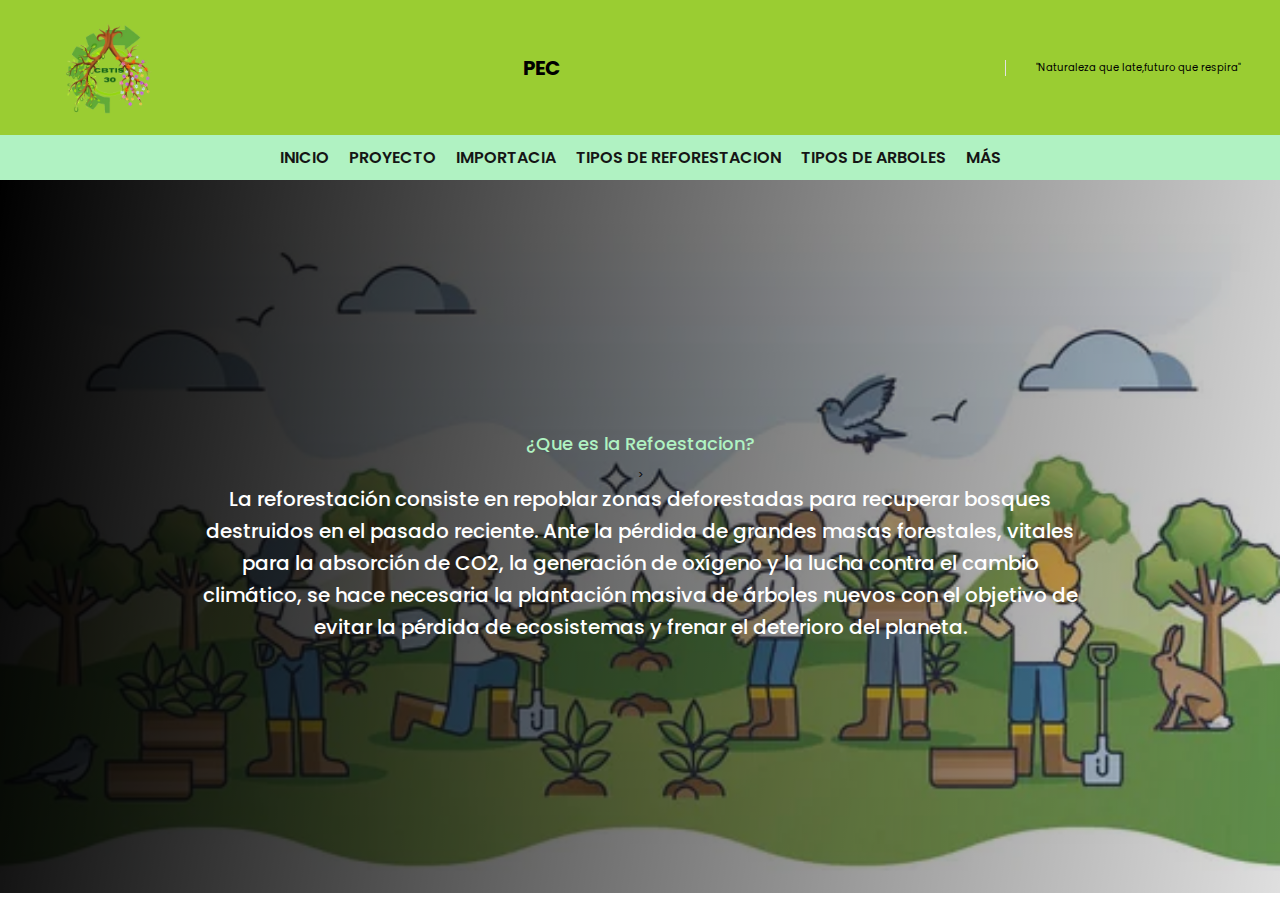
<file: index.html>
<!DOCTYPE html>
<html lang="en">
	<head>
		<meta charset="UTF-8" />
		<meta http-equiv="X-UA-Compatible" content="IE=edge" />
		<meta
			name="viewport"
			content="width=device-width, initial-scale=1.0"
		/>
		<title>PEC</title>
		<link rel="stylesheet" href="re1.css" />
	</head>
	<body>
		<header>
			<div class="container-hero">
				<div class="container hero">
					<div class="customer-support">
						<i class="fa-solid fa-headset"></i>
						<div class="content-customer-support">
							<img src="log.jpg" alt="Logo de la empresa" class="logo">

						</div>
					</div>

					<div class="container-logo">
						<i class="fa-solid fa-mug-hot"></i>
						<h1 class="logo">PEC</h1>
					</div>

					<div class="container-user">
						<i class="fa-solid fa-user"></i>
						<i class="fa-solid fa-basket-shopping"></i>
						<div class="content-shopping-cart">
							<span class="text">"Naturaleza que late,futuro que respira"</span>
						</div>
					</div>
				</div>
			</div>

			<div class="container-navbar">
				<nav class="navbar container">
					<i class="fa-solid fa-bars"></i>
					 <ul class="nav-menu">
						<li><a href="index.html">Inicio</a></li>
						<li><a href="res2.html">Proyecto</a></li>
						<li><a href="re4.html">Importacia</a></li>
						<li><a href="re5.html">Tipos de Reforestacion</a></li>
						<li><a href="res3.html">Tipos de arboles</a></li>
						<li><a href="re6.html">Más</a></li>
					</ul>

					<form class="search-form">
						
					</form>
				</nav>
			</div>
		</header>
		<section class="banner">
			<div class="content-banner">
				<p>¿Que es la Refoestacion?</p>>
				<h2>  La reforestación consiste en repoblar zonas deforestadas para recuperar bosques destruidos en el pasado reciente. Ante la pérdida de grandes masas forestales, vitales para la absorción de CO2, la generación de oxígeno y la lucha contra el cambio climático, se hace necesaria la plantación masiva de árboles nuevos con el objetivo de evitar la pérdida de ecosistemas y frenar el deterioro del planeta.<br /></h2>
			</div>
		</section>

	</body>
</html>
</file>
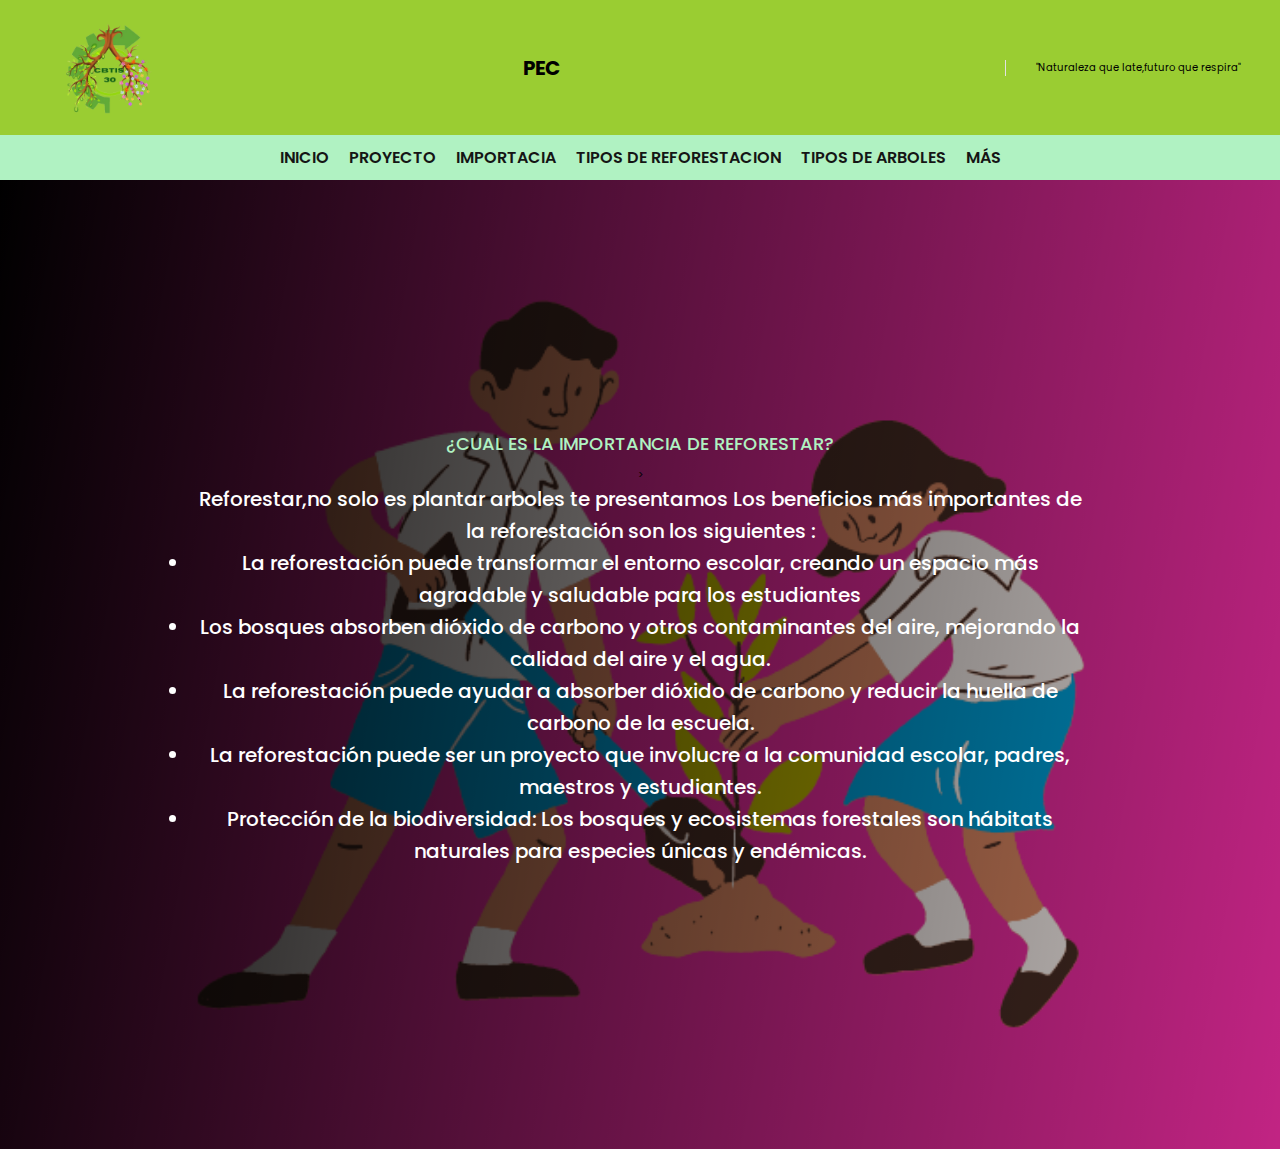
<file: re4.html>
<!DOCTYPE html>
<html lang="en">
	<head>
		<meta charset="UTF-8" />
		<meta http-equiv="X-UA-Compatible" content="IE=edge" />
		<meta
			name="viewport"
			content="width=device-width, initial-scale=1.0"
		/>
		<title>PEC</title>
		<link rel="stylesheet" href="re2.css" />
	</head>
	<body>
		<header>
			<div class="container-hero">
				<div class="container hero">
					<div class="customer-support">
						<i class="fa-solid fa-headset"></i>
						<div class="content-customer-support">
							<img src="log.jpg" alt="Logo de la empresa" class="logo">

						</div>
					</div>

					<div class="container-logo">
						<i class="fa-solid fa-mug-hot"></i>
						<h1 class="logo">PEC</h1>
					</div>

					<div class="container-user">
						<i class="fa-solid fa-user"></i>
						<i class="fa-solid fa-basket-shopping"></i>
						<div class="content-shopping-cart">
							<span class="text">"Naturaleza que late,futuro que respira"</span>
						</div>
					</div>
				</div>
			</div>

			<div class="container-navbar">
				<nav class="navbar container">
					<i class="fa-solid fa-bars"></i>
					 <ul class="nav-menu">
						<li><a href="index.html">Inicio</a></li>
						<li><a href="res2.html">Proyecto</a></li>
						<li><a href="re4.html">Importacia</a></li>
						<li><a href="re5.html">Tipos de Reforestacion</a></li>
						<li><a href="res3.html">Tipos de arboles</a></li>
						<li><a href="re6.html">Más</a></li>
					</ul>

					<form class="search-form">
						
					</form>
				</nav>
			</div>
		</header>
		<section class="banner">
			<div class="content-banner">
				<p>¿CUAL ES LA IMPORTANCIA DE REFORESTAR?</p>>
				<h2>     Reforestar,no solo es plantar arboles te presentamos
                          Los beneficios más importantes de la reforestación son los siguientes :
                       <li>La reforestación puede transformar el entorno escolar, creando un espacio más agradable y saludable para los estudiantes
                  </li> 
                     <li> Los bosques absorben dióxido de carbono y otros contaminantes del aire, mejorando la calidad del aire y el agua.</li>
                      <li> 
                          La reforestación puede ayudar a absorber dióxido de carbono y reducir la huella de carbono de la escuela. 
                      </li> 
                      <li> La reforestación puede ser un proyecto que involucre a la comunidad escolar, padres, maestros y estudiantes.</li>
                     <li> 
                        Protección de la biodiversidad: Los bosques y ecosistemas forestales son hábitats naturales para especies únicas y endémicas.
                    </li> <br /></h2>
			</div>
		</section>

	</body>
</html>
</file>
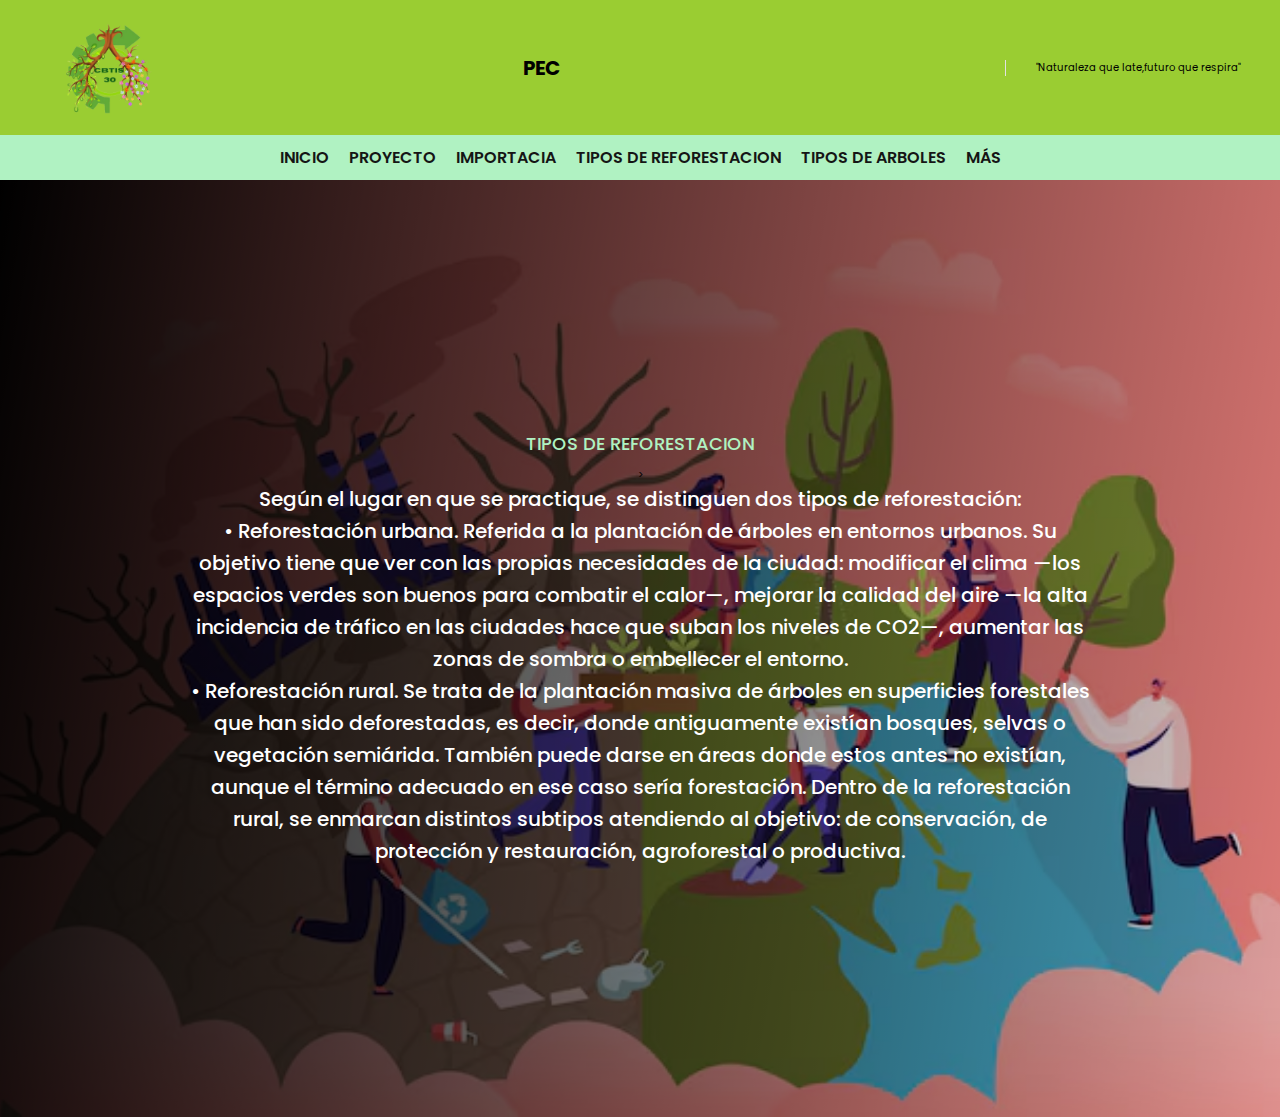
<file: re5.html>
<!DOCTYPE html>
<html lang="en">
	<head>
		<meta charset="UTF-8" />
		<meta http-equiv="X-UA-Compatible" content="IE=edge" />
		<meta
			name="viewport"
			content="width=device-width, initial-scale=1.0"
		/>
		<title>PEC</title>
		<link rel="stylesheet" href="re5.css" />
	</head>
	<body>
		<header>
			<div class="container-hero">
				<div class="container hero">
					<div class="customer-support">
						<i class="fa-solid fa-headset"></i>
						<div class="content-customer-support">
							<img src="log.jpg" alt="Logo de la empresa" class="logo">

						</div>
					</div>

					<div class="container-logo">
						<i class="fa-solid fa-mug-hot"></i>
						<h1 class="logo">PEC</h1>
					</div>

					<div class="container-user">
						<i class="fa-solid fa-user"></i>
						<i class="fa-solid fa-basket-shopping"></i>
						<div class="content-shopping-cart">
							<span class="text">"Naturaleza que late,futuro que respira"</span>
						</div>
					</div>
				</div>
			</div>

			<div class="container-navbar">
				<nav class="navbar container">
					<i class="fa-solid fa-bars"></i>
				 <ul class="nav-menu">
						<li><a href="index.html">Inicio</a></li>
						<li><a href="res2.html">Proyecto</a></li>
						<li><a href="re4.html">Importacia</a></li>
						<li><a href="re5.html">Tipos de Reforestacion</a></li>
						<li><a href="res3.html">Tipos de arboles</a></li>
						<li><a href="re6.html">Más</a></li>
					</ul>

					<form class="search-form">
						
					</form>
				</nav>
			</div>
		</header>
		<section class="banner">
			<div class="content-banner">
				<p>TIPOS DE REFORESTACION</p>>
				<h2>     Según el lugar en que se practique, se distinguen dos tipos de reforestación:<br>
•	Reforestación urbana. Referida a la plantación de árboles en entornos urbanos. Su objetivo tiene que ver con las propias necesidades de la ciudad: modificar el clima —los espacios verdes son buenos para combatir el calor—, mejorar la calidad del aire —la alta incidencia de tráfico en las ciudades hace que suban los niveles de CO2—, aumentar las zonas de sombra o embellecer el entorno.<br>
•	Reforestación rural. Se trata de la plantación masiva de árboles en superficies forestales que han sido deforestadas, es decir, donde antiguamente existían bosques, selvas o vegetación semiárida. También puede darse en áreas donde estos antes no existían, aunque el término adecuado en ese caso sería forestación. Dentro de la reforestación rural, se enmarcan distintos subtipos atendiendo al objetivo: de conservación, de protección y restauración, agroforestal o productiva.

                <br /></h2>
			</div>
		</section>

	</body>
</html>
</file>
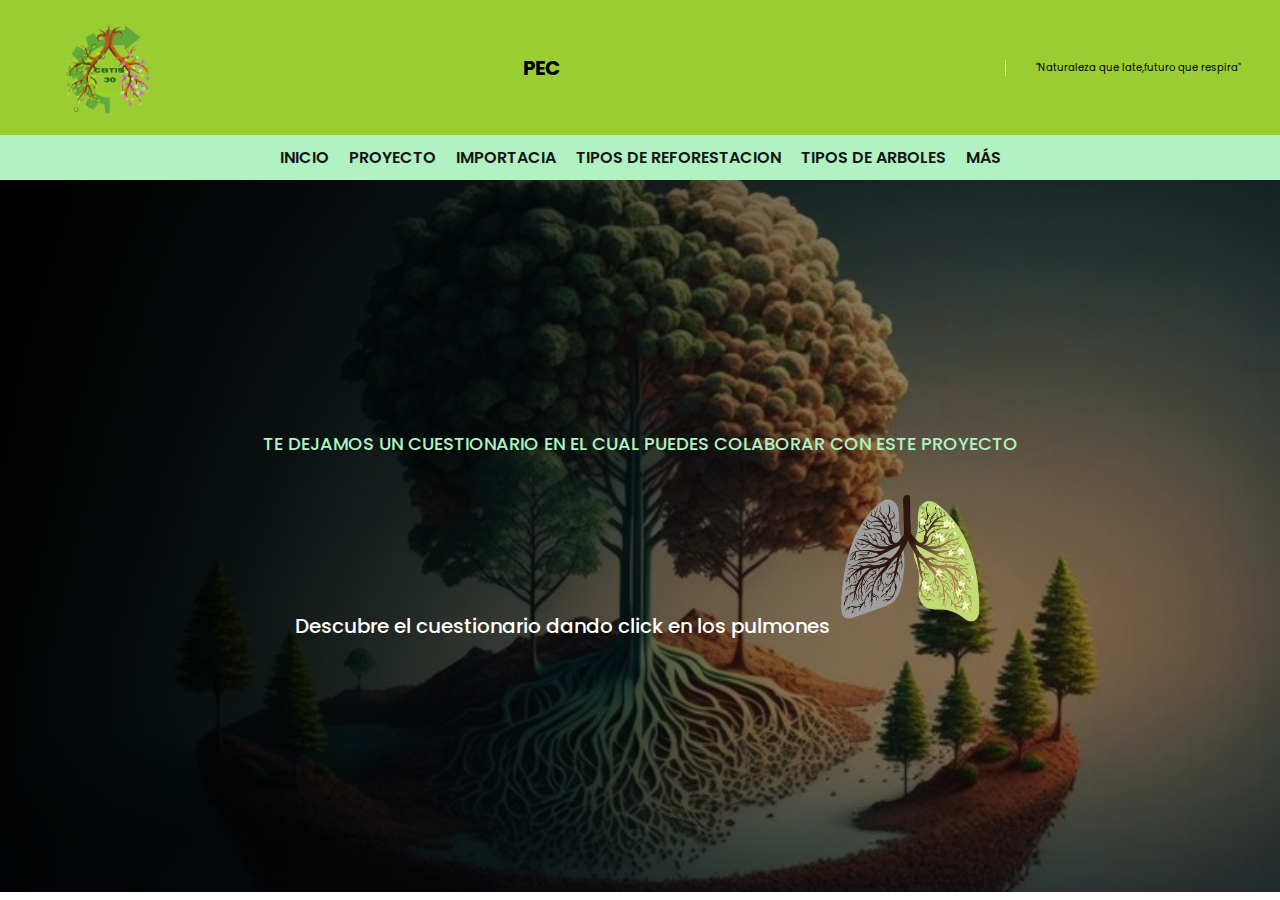
<file: re6.html>
<!DOCTYPE html>
<html lang="en">
	<head>
		<meta charset="UTF-8" />
		<meta http-equiv="X-UA-Compatible" content="IE=edge" />
		<meta
			name="viewport"
			content="width=device-width, initial-scale=1.0"
		/>
		<title>PEC</title>
		<link rel="stylesheet" href="re6.css" />
	</head>
	<body>
		<header>
			<div class="container-hero">
				<div class="container hero">
					<div class="customer-support">
						<i class="fa-solid fa-headset"></i>
						<div class="content-customer-support">
							<img src="log.jpg" alt="Logo de la empresa" class="logo">

						</div>
					</div>

					<div class="container-logo">
						<i class="fa-solid fa-mug-hot"></i>
						<h1 class="logo">PEC</h1>
					</div>

					<div class="container-user">
						<i class="fa-solid fa-user"></i>
						<i class="fa-solid fa-basket-shopping"></i>
						<div class="content-shopping-cart">
							<span class="text">"Naturaleza que late,futuro que respira"</span>
						</div>
					</div>
				</div>
			</div>

			<div class="container-navbar">
				<nav class="navbar container">
					<i class="fa-solid fa-bars"></i>
				 <ul class="nav-menu">
						<li><a href="index.html">Inicio</a></li>
						<li><a href="res2.html">Proyecto</a></li>
						<li><a href="re4.html">Importacia</a></li>
						<li><a href="re5.html">Tipos de Reforestacion</a></li>
						<li><a href="res3.html">Tipos de arboles</a></li>
						<li><a href="re6.html">Más</a></li>
					</ul>

					<form class="search-form">
						
					</form>
				</nav>
			</div>
		</header>
		<section class="banner">
			<div class="content-banner">
				<p>TE DEJAMOS UN CUESTIONARIO EN EL CUAL PUEDES COLABORAR CON ESTE PROYECTO</p>>
				<h2>     Descubre el cuestionario dando click en los pulmones
<a href="https://forms.gle/sZMBemkV2KTQpBrm8" target="_blank"><img src="mone.jpg"widht="200"height="150"></a>
                <br /></h2>
			</div>
		</section>

	</body>
</html>
</file>
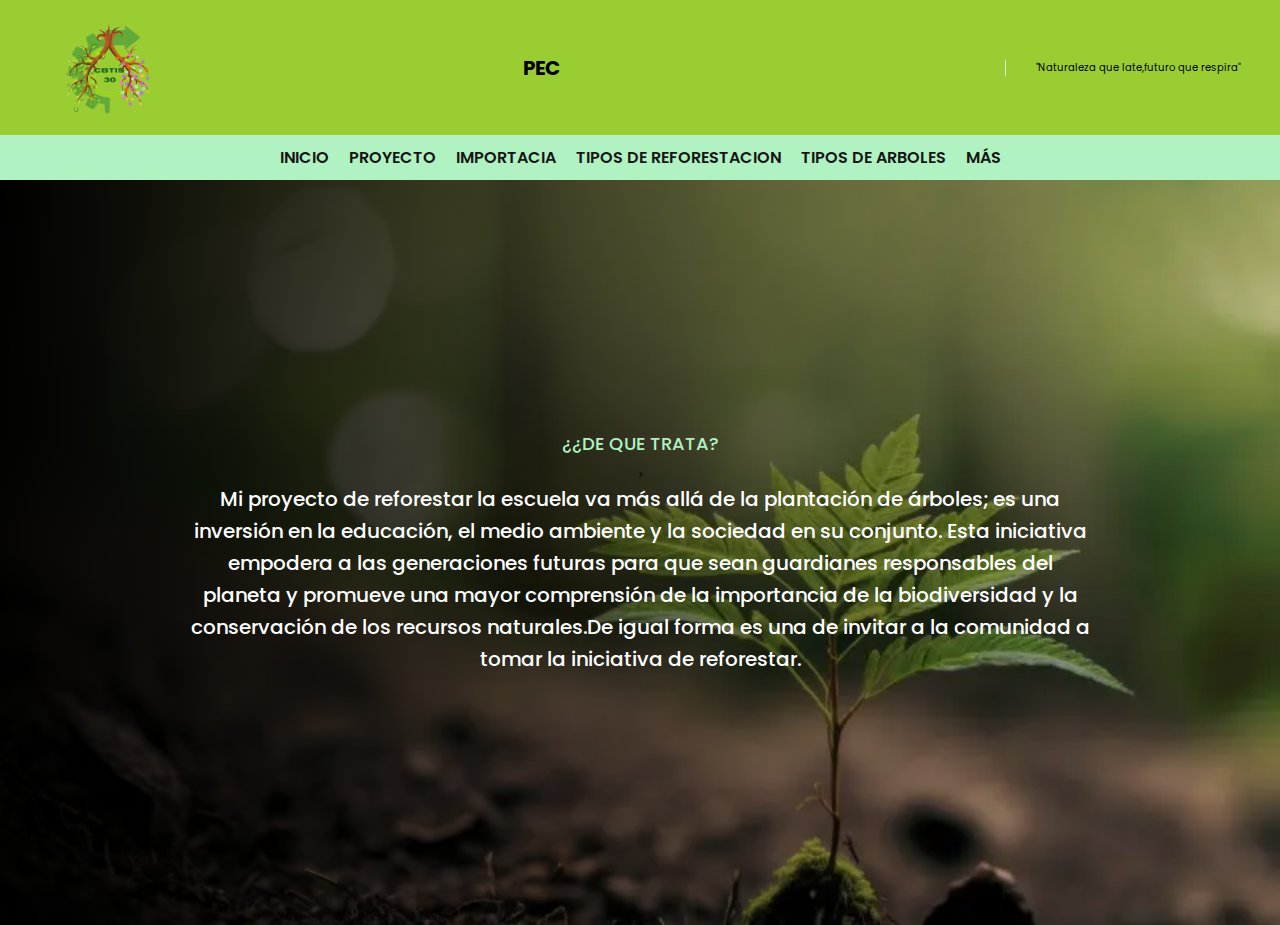
<file: res2.html>
<!DOCTYPE html>
<html lang="en">
	<head>
		<meta charset="UTF-8" />
		<meta http-equiv="X-UA-Compatible" content="IE=edge" />
		<meta
			name="viewport"
			content="width=device-width, initial-scale=1.0"
		/>
		<title>PEC</title>
		<link rel="stylesheet" href="res4.css" />
	</head>
	<body>
		<header>
			<div class="container-hero">
				<div class="container hero">
					<div class="customer-support">
						<i class="fa-solid fa-headset"></i>
						<div class="content-customer-support">
							<img src="log.jpg" alt="Logo de la empresa" class="logo">

						</div>
					</div>

					<div class="container-logo">
						<i class="fa-solid fa-mug-hot"></i>
						<h1 class="logo">PEC</h1>
					</div>

					<div class="container-user">
						<i class="fa-solid fa-user"></i>
						<i class="fa-solid fa-basket-shopping"></i>
						<div class="content-shopping-cart">
							<span class="text">"Naturaleza que late,futuro que respira"</span>
						</div>
					</div>
				</div>
			</div>

			<div class="container-navbar">
				<nav class="navbar container">
					<i class="fa-solid fa-bars"></i>
					 <ul class="nav-menu">
						<li><a href="index.html">Inicio</a></li>
						<li><a href="res2.html">Proyecto</a></li>
						<li><a href="re4.html">Importacia</a></li>
						<li><a href="re5.html">Tipos de Reforestacion</a></li>
						<li><a href="res3.html">Tipos de arboles</a></li>
						<li><a href="re6.html">Más</a></li>
					</ul>
					<form class="search-form">
						
					</form>
				</nav>
			</div>
		</header>
		<section class="banner">
			<div class="content-banner">
				<p>¿¿DE QUE TRATA?</p>>
				<h2> Mi proyecto de reforestar la escuela va más allá de la plantación de árboles; es una inversión en la educación, el medio ambiente y la sociedad en su conjunto. Esta iniciativa empodera a las generaciones futuras para que sean guardianes responsables del planeta y promueve una mayor comprensión de la importancia de la biodiversidad y la conservación de los recursos naturales.De igual forma es una de invitar a la comunidad a tomar la iniciativa de reforestar.<br /></h2>
			</div>
		</section>

	</body>
</html>
</file>
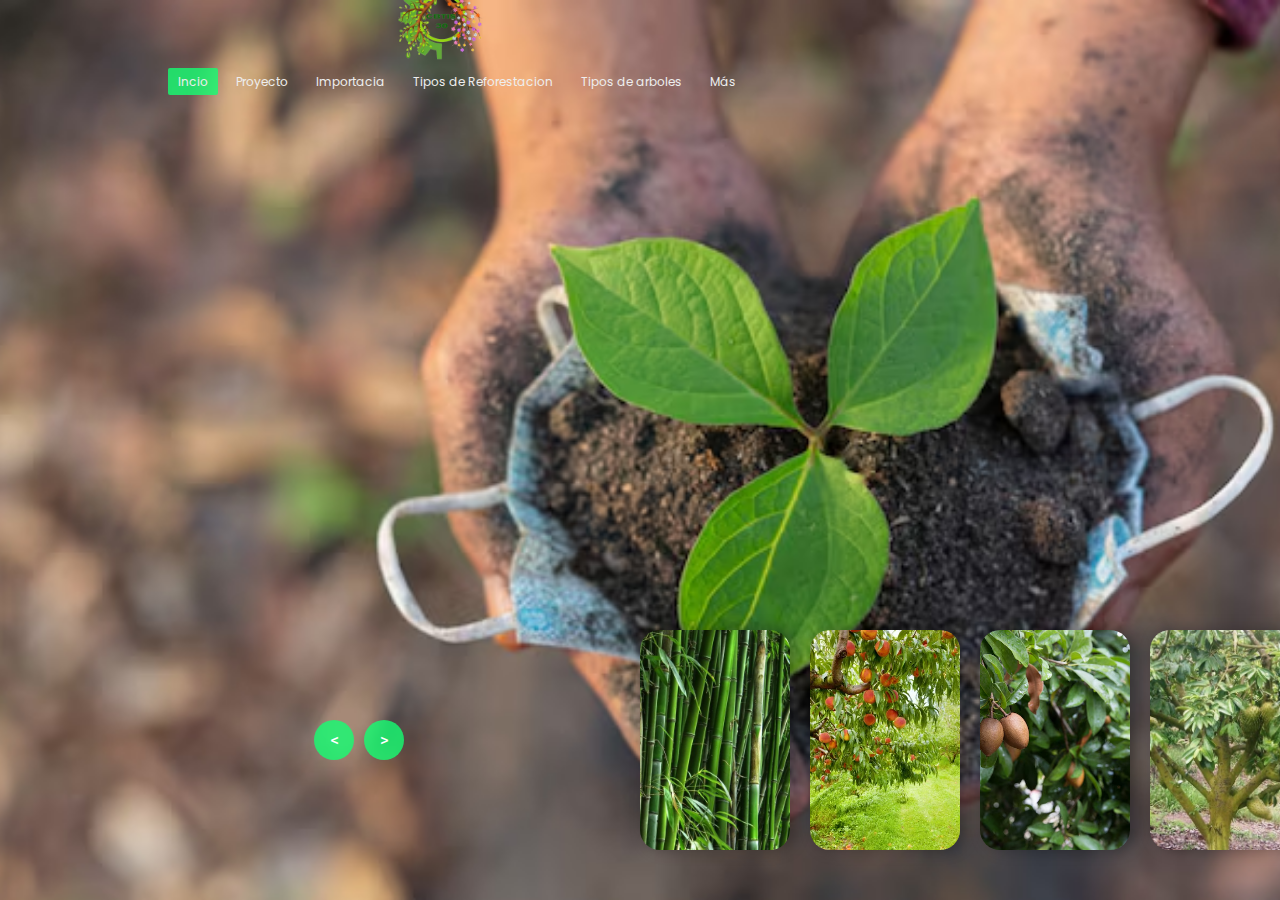
<file: res3.html>
<!DOCTYPE html>
<html lang="en">
<head>
    <meta charset="UTF-8">
    <meta name="viewport" content="width=device-width, initial-scale=1.0">
    <title>Image Slider</title>
    <link rel="stylesheet" href="res.css">
    <link rel="stylesheet" href="https://cdnjs.cloudflare.com/ajax/libs/font-awesome/6.0.0/css/all.min.css">
</head>
<body>

    <header>
        <div class="container-hero">
            <div class="hero">
                <div class="customer-support">
                    <i class="fa-solid fa-headset"></i>
                    <div class="content-customer-support">
                        <img src="log.jpg" alt="Company Logo" class="logo">
                    </div>
               
        </div>

        <nav>
          
          <ul class="nav-menu">
                       <a href="index.html"class="active">Incio</a>
                       <a href="res2.html">Proyecto</a>
                       <a href="re4.html">Importacia</a>
                       <a href="re5.html">Tipos de Reforestacion</a>
                        <a href="res3.html">Tipos de arboles</a>
                       <a href="re6.html">Más</a>
                    </ul>
        </nav>
    </header>


    
    <div class="slider">


        <div class="list">

            <div class="item">
                <img src="fon11.jpg" alt="">

                 <div class="content">
                    <div class="title">¿COMO REFORESTAR?</div>
                    <div class="description">
                       Es importante seleccionar especies de árboles que sean adecuadas para la zona y el clima de la escuela,es importante planificar el cuidado y mantenimiento de los árboles para asegurarse de que crezcan y prosperen.
                       Te presentraremos una lista de los tipos de arboles que pueden ser reforestados en nuestra escuela.
                    </div>
                    <div class="button">
                        
                    </div>
                </div>
            </div>

            <div class="item">
                <img src="picho.jpg" alt="">

                <div class="content">
                    <  <div class="title">LOS TIPOS DE ARBOLES SON:</div>
                    <div class="type">ARBOL DE PICHOCO</div>
                    <div class="description">
                      
                    </div>
                    <div class="button">
                     
                    </div>
                </div>
            </div>

            <div class="item">
                <img src="otat.jpg" alt="">

                <div class="content">
                   <div class="title">ARBOL DE OTATE </div>
                    <div class="type"></div>
                    <div class="description">
                    
                    </div>
                    <div class="button">
                        
                    </div>
                </div>
            </div>
            <div class="item">
                <img src="nar.jpg" alt="">

                <div class="content">
                    <div class="title"></div>
                    <div class="type">ARBOL DE NARANJAS</div>
                    <div class="description">
                    
                    
                    </div>
                    <div class="button">

                    </div>
                </div>
            </div>
             <div class="item">
                <img src="ras.jpg" alt="">

                <div class="content">
                    <div class="title">ARBOL DE DURAZNO</div>
                    <div class="type"></div>
                    <div class="description">
                    
                    
                    </div>
                    <div class="button">

                    </div>
                </div>
            </div>
             <div class="item">
                <img src="zap.jpg" alt="">

                <div class="content">
                    <div class="title"></div>
                    <div class="type">ARBOL DE SAPOTE</div>
                    <div class="description">
                    
                    
                    </div>
                    <div class="button">

                    </div>
                </div>
            </div>
             <div class="item">
                <img src="yaba.jpg" alt="">

                <div class="content">
                    <div class="title">ARBOL DE GUAYABA</div>
                    <div class="type"></div>
                    <div class="description">
                    
                    
                    </div>
                    <div class="button">

                    </div>
                </div>
            </div>
             <div class="item">
                <img src="non.jpg" alt="">

                <div class="content">
                    <div class="title">ARBOL DE ANONA</div>
                    <div class="type"></div>
                    <div class="description">
                    
                    
                    </div>
                    <div class="button">

                    </div>
                </div>
            </div>
            <div class="item">
                <img src="mand.jpg" alt="">

                <div class="content">
                    <div class="title">ARBOL DE MANDARINA</div>
                    <div class="type"></div>
                    <div class="description">
                    </div>
                    <div class="button">
                        
                    </div>
                </div>
            </div>

        </div>


        <div class="thumbnail">

            <div class="item">
                <img src="picho.jpg" alt="">
            </div>
            <div class="item">
                <img src="otat.jpg" alt="">
            </div>
            <div class="item">
                <img src="ras.jpg" alt="">
            </div>
            <div class="item">
                <img src="zap.jpg" alt="">
            </div>
             <div class="item">
                <img src="non.jpg" alt="">
            </div>
             <div class="item">
                <img src="mand.jpg" alt="">
            </div>
            

        </div>


        <div class="nextPrevArrows">
            <button class="prev"> < </button>
            <button class="next"> > </button>
        </div>


    </div>





    <script src="app.js"></script>
</body>
</html>
</file>
<file: re1.css>
@import url('https://fonts.googleapis.com/css2?family=Poppins:wght@300;400;500;600;700&display=swap');

:root {
    --primary-color: #b0f2c2;
    --background-color: YellowGreen ;
    --dark-color: #151515;
}

html {
    font-size: 62.5%;
    font-family: 'Poppins', sans-serif;
}

* {
    margin: 0;
    padding: 0;
    box-sizing: border-box;
}

/* ********************************** */
/*             UTILIDADES             */
/* ********************************** */
.container {
    max-width: 120rem;
    margin: 0 auto;
}

.heading-1 {
    text-align: center;
    font-weight: 500;
    font-size: 3rem;
}

/* ********************************** */
/*               HEADER               */
/* ********************************** */
.container-hero {
    background-color: var(--background-color);
}

.hero {
    display: flex;
    justify-content: space-between;
    align-items: center;
    padding: 2rem 0;
}

.customer-support {
    display: flex;
    align-items: center;
    gap: 2rem;
}

.customer-support i {
    font-size: 3.3rem;
}

.content-customer-support {
    display: flex;
    flex-direction: column;
}

.container-logo {
    display: flex;
    align-items: center;
    gap: 0.5rem;
}

.container-logo i {
    font-size: 3rem;
}

.container-user {
    display: flex;
    gap: 1rem;
    cursor: pointer;
}

.container-user .fa-user {
    font-size: 3rem;
    color: var(--primary-color);
    padding-right: 2.5rem;
    border-right: 1px solid #e2e2e2;
}

.container-user .fa-basket-shopping {
    font-size: 3rem;
    color: var(--primary-color);
    padding-left: 1rem;
}

.content-shopping-cart {
    display: flex;
    flex-direction: column;
}

/* ************* NAVBAR ************* */
.container-navbar {
    background-color: var(--primary-color);
}

.navbar {
    display: flex;
    justify-content: space-between;
    align-items: center;
    padding: 1rem 0;
}

.nav-menu {
    display: flex;
    gap: 2rem;
}

.nav-menu li {
    list-style: none;
}

.nav-menu a {
    text-decoration: none;
    font-size: 1.6rem;
    color: var(--dark-color);
    font-weight: 600;
    text-transform: uppercase;
    position: relative;
}

.nav-menu a::after {
    content: '';
    width: 1.5rem;
    height: 1px;
    background-color:green;
    position: absolute;
    bottom: -3px;
    left: 50%;
    transform: translate(-50%, 50%);
    opacity: 0;
    transition: all 0.3s ease;
}

.nav-menu a:hover::after {
    opacity: 1;
}

.nav-menu a:hover {
    color: #fff;
}

/* ********************************** */
/*               BANNER               */
/* ********************************** */
.banner {
    background-image: linear-gradient(100deg, #000000, #00000020), url('ni.jpg');
    min-height: 60vh;
    background-size: cover;
    background-position: center;
}

.content-banner {
    max-width: 90rem;
    margin: 0 auto;
    padding: 25rem 0;
    text-align: center;
}

.content-banner p {
    color: var(--primary-color);
    font-size: 1.8rem;
    margin-bottom: 1rem;
    font-weight: 500;
}

.content-banner h2 {
    color: #fff;
    font-size: 2rem;
    font-weight: 500;
    line-height: 1.6;
}

.logo {
    width: 95px;
    height: auto;
    display: block;
    margin: 0 auto;
}
</file>
<file: re2.css>
@import url('https://fonts.googleapis.com/css2?family=Poppins:wght@300;400;500;600;700&display=swap');

:root {
    --primary-color: #b0f2c2;
    --background-color: YellowGreen ;
    --dark-color: #151515;
}

html {
    font-size: 62.5%;
    font-family: 'Poppins', sans-serif;
}

* {
    margin: 0;
    padding: 0;
    box-sizing: border-box;
}

/* ********************************** */
/*             UTILIDADES             */
/* ********************************** */
.container {
    max-width: 120rem;
    margin: 0 auto;
}

.heading-1 {
    text-align: center;
    font-weight: 500;
    font-size: 3rem;
}

/* ********************************** */
/*               HEADER               */
/* ********************************** */
.container-hero {
    background-color: var(--background-color);
}

.hero {
    display: flex;
    justify-content: space-between;
    align-items: center;
    padding: 2rem 0;
}

.customer-support {
    display: flex;
    align-items: center;
    gap: 2rem;
}

.customer-support i {
    font-size: 3.3rem;
}

.content-customer-support {
    display: flex;
    flex-direction: column;
}

.container-logo {
    display: flex;
    align-items: center;
    gap: 0.5rem;
}

.container-logo i {
    font-size: 3rem;
}

.container-user {
    display: flex;
    gap: 1rem;
    cursor: pointer;
}

.container-user .fa-user {
    font-size: 3rem;
    color: var(--primary-color);
    padding-right: 2.5rem;
    border-right: 1px solid #e2e2e2;
}

.container-user .fa-basket-shopping {
    font-size: 3rem;
    color: var(--primary-color);
    padding-left: 1rem;
}

.content-shopping-cart {
    display: flex;
    flex-direction: column;
}

/* ************* NAVBAR ************* */
.container-navbar {
    background-color: var(--primary-color);
}

.navbar {
    display: flex;
    justify-content: space-between;
    align-items: center;
    padding: 1rem 0;
}

.nav-menu {
    display: flex;
    gap: 2rem;
}

.nav-menu li {
    list-style: none;
}

.nav-menu a {
    text-decoration: none;
    font-size: 1.6rem;
    color: var(--dark-color);
    font-weight: 600;
    text-transform: uppercase;
    position: relative;
}

.nav-menu a::after {
    content: '';
    width: 1.5rem;
    height: 1px;
    background-color: #fff;
    position: absolute;
    bottom: -3px;
    left: 50%;
    transform: translate(-50%, 50%);
    opacity: 0;
    transition: all 0.3s ease;
}

.nav-menu a:hover::after {
    opacity: 1;
}

.nav-menu a:hover {
    color: #fff;
}

/* ********************************** */
/*               BANNER               */
/* ********************************** */
.banner {
    background-image: linear-gradient(100deg, #000000, #00000020), url('resf.jpg');
    min-height: 60vh;
    background-size: cover;
    background-position: center;
}

.content-banner {
    max-width: 90rem;
    margin: 0 auto;
    padding: 25rem 0;
    text-align: center;
}

.content-banner p {
    color: var(--primary-color);
    font-size: 1.8rem;
    margin-bottom: 1rem;
    font-weight: 500;
}

.content-banner h2 {
    color: #fff;
    font-size: 2rem;
    font-weight: 500;
    line-height: 1.6;
}

.logo {
    width: 95px;
    height: auto;
    display: block;
    margin: 0 auto;
}
</file>
<file: re5.css>
@import url('https://fonts.googleapis.com/css2?family=Poppins:wght@300;400;500;600;700&display=swap');

:root {
    --primary-color: #b0f2c2;
    --background-color: YellowGreen ;
    --dark-color: #151515;
}

html {
    font-size: 62.5%;
    font-family: 'Poppins', sans-serif;
}

* {
    margin: 0;
    padding: 0;
    box-sizing: border-box;
}

/* ********************************** */
/*             UTILIDADES             */
/* ********************************** */
.container {
    max-width: 120rem;
    margin: 0 auto;
}

.heading-1 {
    text-align: center;
    font-weight: 500;
    font-size: 3rem;
}

/* ********************************** */
/*               HEADER               */
/* ********************************** */
.container-hero {
    background-color: var(--background-color);
}

.hero {
    display: flex;
    justify-content: space-between;
    align-items: center;
    padding: 2rem 0;
}

.customer-support {
    display: flex;
    align-items: center;
    gap: 2rem;
}

.customer-support i {
    font-size: 3.3rem;
}

.content-customer-support {
    display: flex;
    flex-direction: column;
}

.container-logo {
    display: flex;
    align-items: center;
    gap: 0.5rem;
}

.container-logo i {
    font-size: 3rem;
}

.container-user {
    display: flex;
    gap: 1rem;
    cursor: pointer;
}

.container-user .fa-user {
    font-size: 3rem;
    color: var(--primary-color);
    padding-right: 2.5rem;
    border-right: 1px solid #e2e2e2;
}

.container-user .fa-basket-shopping {
    font-size: 3rem;
    color: var(--primary-color);
    padding-left: 1rem;
}

.content-shopping-cart {
    display: flex;
    flex-direction: column;
}

/* ************* NAVBAR ************* */
.container-navbar {
    background-color: var(--primary-color);
}

.navbar {
    display: flex;
    justify-content: space-between;
    align-items: center;
    padding: 1rem 0;
}

.nav-menu {
    display: flex;
    gap: 2rem;
}

.nav-menu li {
    list-style: none;
}

.nav-menu a {
    text-decoration: none;
    font-size: 1.6rem;
    color: var(--dark-color);
    font-weight: 600;
    text-transform: uppercase;
    position: relative;
}

.nav-menu a::after {
    content: '';
    width: 1.5rem;
    height: 1px;
    background-color: #fff;
    position: absolute;
    bottom: -3px;
    left: 50%;
    transform: translate(-50%, 50%);
    opacity: 0;
    transition: all 0.3s ease;
}

.nav-menu a:hover::after {
    opacity: 1;
}

.nav-menu a:hover {
    color: #fff;
}

/* ********************************** */
/*               BANNER               */
/* ********************************** */
.banner {
    background-image: linear-gradient(100deg, #000000, #00000020), url('res.jpg');
    min-height: 60vh;
    background-size: cover;
    background-position: center;
}

.content-banner {
    max-width: 90rem;
    margin: 0 auto;
    padding: 25rem 0;
    text-align: center;
}

.content-banner p {
    color: var(--primary-color);
    font-size: 1.8rem;
    margin-bottom: 1rem;
    font-weight: 500;
}

.content-banner h2 {
    color: #fff;
    font-size: 2rem;
    font-weight: 500;
    line-height: 1.6;
}

.logo {
    width: 95px;
    height: auto;
    display: block;
    margin: 0 auto;
}
</file>
<file: re6.css>
@import url('https://fonts.googleapis.com/css2?family=Poppins:wght@300;400;500;600;700&display=swap');

:root {
    --primary-color: #b0f2c2;
    --background-color: YellowGreen ;
    --dark-color: #151515;
}
html {
    font-size: 62.5%;
    font-family: 'Poppins', sans-serif;
}

* {
    margin: 0;
    padding: 0;
    box-sizing: border-box;
}

/* ********************************** */
/*             UTILIDADES             */
/* ********************************** */
.container {
    max-width: 120rem;
    margin: 0 auto;
}

.heading-1 {
    text-align: center;
    font-weight: 500;
    font-size: 3rem;
}

/* ********************************** */
/*               HEADER               */
/* ********************************** */
.container-hero {
    background-color: var(--background-color);
}

.hero {
    display: flex;
    justify-content: space-between;
    align-items: center;
    padding: 2rem 0;
}

.customer-support {
    display: flex;
    align-items: center;
    gap: 2rem;
}

.customer-support i {
    font-size: 3.3rem;
}

.content-customer-support {
    display: flex;
    flex-direction: column;
}

.container-logo {
    display: flex;
    align-items: center;
    gap: 0.5rem;
}

.container-logo i {
    font-size: 3rem;
}

.container-user {
    display: flex;
    gap: 1rem;
    cursor: pointer;
}

.container-user .fa-user {
    font-size: 3rem;
    color: var(--primary-color);
    padding-right: 2.5rem;
    border-right: 1px solid #e2e2e2;
}

.container-user .fa-basket-shopping {
    font-size: 3rem;
    color: var(--primary-color);
    padding-left: 1rem;
}

.content-shopping-cart {
    display: flex;
    flex-direction: column;
}

/* ************* NAVBAR ************* */
.container-navbar {
    background-color: var(--primary-color);
}

.navbar {
    display: flex;
    justify-content: space-between;
    align-items: center;
    padding: 1rem 0;
}

.nav-menu {
    display: flex;
    gap: 2rem;
}

.nav-menu li {
    list-style: none;
}

.nav-menu a {
    text-decoration: none;
    font-size: 1.6rem;
    color: var(--dark-color);
    font-weight: 600;
    text-transform: uppercase;
    position: relative;
}

.nav-menu a::after {
    content: '';
    width: 1.5rem;
    height: 1px;
    background-color: #fff;
    position: absolute;
    bottom: -3px;
    left: 50%;
    transform: translate(-50%, 50%);
    opacity: 0;
    transition: all 0.3s ease;
}

.nav-menu a:hover::after {
    opacity: 1;
}

.nav-menu a:hover {
    color: #fff;
}

/* ********************************** */
/*               BANNER               */
/* ********************************** */
.banner {
    background-image: linear-gradient(100deg, #000000, #00000020), url('fon12.jpg');
    min-height: 60vh;
    background-size: cover;
    background-position: center;
}

.content-banner {
    max-width: 90rem;
    margin: 0 auto;
    padding: 25rem 0;
    text-align: center;
}

.content-banner p {
    color: var(--primary-color);
    font-size: 1.8rem;
    margin-bottom: 1rem;
    font-weight: 500;
}

.content-banner h2 {
    color: #fff;
    font-size: 2rem;
    font-weight: 500;
    line-height: 1.6;
}

.logo {
    width: 95px;
    height: auto;
    display: block;
    margin: 0 auto;
}
</file>
<file: res4.css>
@import url('https://fonts.googleapis.com/css2?family=Poppins:wght@300;400;500;600;700&display=swap');

:root {
    --primary-color: #b0f2c2;
    --background-color: YellowGreen ;
    --dark-color: #151515;
}
html {
    font-size: 62.5%;
    font-family: 'Poppins', sans-serif;
}

* {
    margin: 0;
    padding: 0;
    box-sizing: border-box;
}

/* ********************************** */
/*             UTILIDADES             */
/* ********************************** */
.container {
    max-width: 120rem;
    margin: 0 auto;
}

.heading-1 {
    text-align: center;
    font-weight: 500;
    font-size: 3rem;
}

/* ********************************** */
/*               HEADER               */
/* ********************************** */
.container-hero {
    background-color: var(--background-color);
}

.hero {
    display: flex;
    justify-content: space-between;
    align-items: center;
    padding: 2rem 0;
}

.customer-support {
    display: flex;
    align-items: center;
    gap: 2rem;
}

.customer-support i {
    font-size: 3.3rem;
}

.content-customer-support {
    display: flex;
    flex-direction: column;
}

.container-logo {
    display: flex;
    align-items: center;
    gap: 0.5rem;
}

.container-logo i {
    font-size: 3rem;
}

.container-user {
    display: flex;
    gap: 1rem;
    cursor: pointer;
}

.container-user .fa-user {
    font-size: 3rem;
    color: var(--primary-color);
    padding-right: 2.5rem;
    border-right: 1px solid #e2e2e2;
}

.container-user .fa-basket-shopping {
    font-size: 3rem;
    color: var(--primary-color);
    padding-left: 1rem;
}

.content-shopping-cart {
    display: flex;
    flex-direction: column;
}

/* ************* NAVBAR ************* */
.container-navbar {
    background-color: var(--primary-color);
}

.navbar {
    display: flex;
    justify-content: space-between;
    align-items: center;
    padding: 1rem 0;
}

.nav-menu {
    display: flex;
    gap: 2rem;
}

.nav-menu li {
    list-style: none;
}

.nav-menu a {
    text-decoration: none;
    font-size: 1.6rem;
    color: var(--dark-color);
    font-weight: 600;
    text-transform: uppercase;
    position: relative;
}

.nav-menu a::after {
    content: '';
    width: 1.5rem;
    height: 1px;
    background-color: #fff;
    position: absolute;
    bottom: -3px;
    left: 50%;
    transform: translate(-50%, 50%);
    opacity: 0;
    transition: all 0.3s ease;
}

.nav-menu a:hover::after {
    opacity: 1;
}

.nav-menu a:hover {
    color: #fff;
}

/* ********************************** */
/*               BANNER               */
/* ********************************** */
.banner {
    background-image: linear-gradient(100deg, #000000, #00000020), url('pla.jpg');
    min-height: 60vh;
    background-size: cover;
    background-position: center;
}

.content-banner {
    max-width: 90rem;
    margin: 0 auto;
    padding: 25rem 0;
    text-align: center;
}

.content-banner p {
    color: var(--primary-color);
    font-size: 1.8rem;
    margin-bottom: 1rem;
    font-weight: 500;
}

.content-banner h2 {
    color: #fff;
    font-size: 2rem;
    font-weight: 500;
    line-height: 1.6;
}

.logo {
    width: 95px;
    height: auto;
    display: block;
    margin: 0 auto;
}
</file>
<file: res.css>
@import url('https://fonts.googleapis.com/css2?family=Poppins:ital,wght@0,100;0,200;0,300;0,400;0,500;0,600;0,700;0,800;0,900;1,100;1,200;1,300;1,400;1,500;1,600;1,700;1,800;1,900&display=swap');

body{
    margin: 0;
    background-color: #000;
    color: #eee;
    font-family: Poppins;
    font-size: 12px;
}

a{
    text-decoration: none;
}

header{
    width: 1140px;
    max-width: 80%;
    margin: auto;
    height: 50px;
    display: flex;
    align-items: center;
    position: relative;
    z-index: 100;
}

header a{
    color: #eee;
    margin-right: 5px;
    padding: 5px 10px;
    transition: 0.2s;
}

a.active{
    background: #14ff72cb;
    border-radius: 2px;
}

header a:hover{
    background: #14ff72cb;
    border-radius: 2px;
}


/* slider section  */

.slider{
    height: 100vh;
    margin-top: -50px;
    width: 100vw;
    overflow: hidden;
    position: relative;
}
.slider .list .item{
    width: 100%;
    height: 100%;
    position: absolute;
    inset: 0 0 0 0;
}
.slider .list .item img{
    width: 100%;
    height: 100%;
    object-fit: cover;
}
.slider .list .item .content{
    position: absolute;
    top: 20%;
    width: 1140px;
    max-width: 80%;
    left: 50%;
    transform: translateX(-50%);
    padding-right: 30%;
    box-sizing: border-box;
    color: #fff;
    text-shadow: 0 5px 10px #0004;
}

.slider .list .item .content .title,
.slider .list .item .content .type{
    font-size: 5em;
    font-weight: bold;
    line-height: 1.3em;
}
.slider .list .item .type{
    color: #14ff72cb;
}
.slider .list .item .button{
    display: grid;
    grid-template-columns: repeat(2, 130px);
    grid-template-rows: 40px;
    gap: 5px;
    margin-top: 20px;
}
.slider .list .item .button button{
    border: none;
    background-color: #eee;
    font-family: Poppins;
    font-weight: 500;
    cursor: pointer;
    transition: 0.4s;
    letter-spacing: 2px;
}


.slider .list .item .button button:hover{
    letter-spacing: 3px;
}
.slider .list .item .button button:nth-child(2){
    background-color: transparent;
    border: 1px solid #fff;
    color: #eee;
}





/* Thumbnail Section  */
.thumbnail{
    position: absolute;
    bottom: 50px;
    left: 50%;
    width: max-content;
    z-index: 100;
    display: flex;
    gap: 20px;
}

.thumbnail .item{
    width: 150px;
    height: 220px;
    flex-shrink: 0;
    position: relative;
}

.thumbnail .item img{
    width: 100%;
    height: 100%;
    object-fit: cover;
    border-radius: 20px;
    box-shadow: 5px 0 15px rgba(0, 0, 0, 0.3);
}


/* nextPrevArrows Section  */
.nextPrevArrows{
    position: absolute;
    top: 80%;
    right: 52%;
    z-index: 100;
    width: 300px;
    max-width: 30%;
    display: flex;
    gap: 10px;
    align-items: center;
}
.nextPrevArrows button{
    width: 40px;
    height: 40px;
    border-radius: 50%;
    background-color: #14ff72cb;
    border: none;
    color: #fff;
    font-family: monospace;
    font-weight: bold;
    transition: .5s;
    cursor: pointer;
}
.nextPrevArrows button:hover{
    background-color: #fff;
    color: #000;
}

/* Animation Part */
.slider .list .item:nth-child(1){
    z-index: 1;
}


/* animation text in first item */
.slider .list .item:nth-child(1) .content .title,
.slider .list .item:nth-child(1) .content .type,
.slider .list .item:nth-child(1) .content .description,
.slider .list .item:nth-child(1) .content .buttons
{
    transform: translateY(50px);
    filter: blur(20px);
    opacity: 0;
    animation: showContent .5s 1s linear 1 forwards;
}
@keyframes showContent{
    to{
        transform: translateY(0px);
        filter: blur(0px);
        opacity: 1;
    }
}
.slider .list .item:nth-child(1) .content .title{
    animation-delay: 0.4s !important;
}
.slider .list .item:nth-child(1) .content .type{
    animation-delay: 0.6s !important;
}
.slider .list .item:nth-child(1) .content .description{
    animation-delay: 0.8s !important;
}
.slider .list .item:nth-child(1) .content .buttons{
    animation-delay: 1s !important;
}




/* Animation for next button click */
.slider.next .list .item:nth-child(1) img{
    width: 150px;
    height: 220px;
    position: absolute;
    bottom: 50px;
    left: 50%;
    border-radius: 30px;
    animation: showImage .5s linear 1 forwards;
}

@keyframes showImage{
    to{
        bottom: 0;
        left: 0;
        width: 100%;
        height: 100%;
        border-radius: 0;
    }
}

.slider.next .thumbnail .item:nth-last-child(1){
    overflow: hidden;
    animation: showThumbnail .5s linear 1 forwards;
}
.slider.prev .list .item img{
    z-index: 100;
}


@keyframes showThumbnail{
    from{
        width: 0;
        opacity: 0;
    }
}


.slider.next .thumbnail{
    animation: effectNext .5s linear 1 forwards;
}

@keyframes effectNext{
    from{
        transform: translateX(150px);
    }
}



/* Animation for prev button click */
.slider.prev .list .item:nth-child(2){
    z-index: 2;
}

.slider.prev .list .item:nth-child(2) img{
    animation: outFrame 0.5s linear 1 forwards;
    position: absolute;
    bottom: 0;
    left: 0;
}
@keyframes outFrame{
    to{
        width: 150px;
        height: 220px;
        bottom: 50px;
        left: 50%;
        border-radius: 20px;
    }
}

.slider.prev .thumbnail .item:nth-child(1){
    overflow: hidden;
    opacity: 0;
    animation: showThumbnail .5s linear 1 forwards;
}
.slider.next .nextPrevArrows button,
.slider.prev .nextPrevArrows button{
    pointer-events: none;
}


.slider.prev .list .item:nth-child(2) .content .title,
.slider.prev .list .item:nth-child(2) .content .type,
.slider.prev .list .item:nth-child(2) .content .description,
.slider.prev .list .item:nth-child(2) .content .buttons
{
    animation: contentOut 1.5s linear 1 forwards!important;
}

@keyframes contentOut{
    to{
        transform: translateY(-150px);
        filter: blur(20px);
        opacity: 0;
    }
}
@media screen and (max-width: 678px) {
    .slider .list .item .content{
        padding-right: 0;
    }
    .slider .list .item .content .title{
        font-size: 50px;
    }
}
.logo {
    width: 95px;
    height: auto;
    display: block;
    margin: 0 auto;
}
</file>
